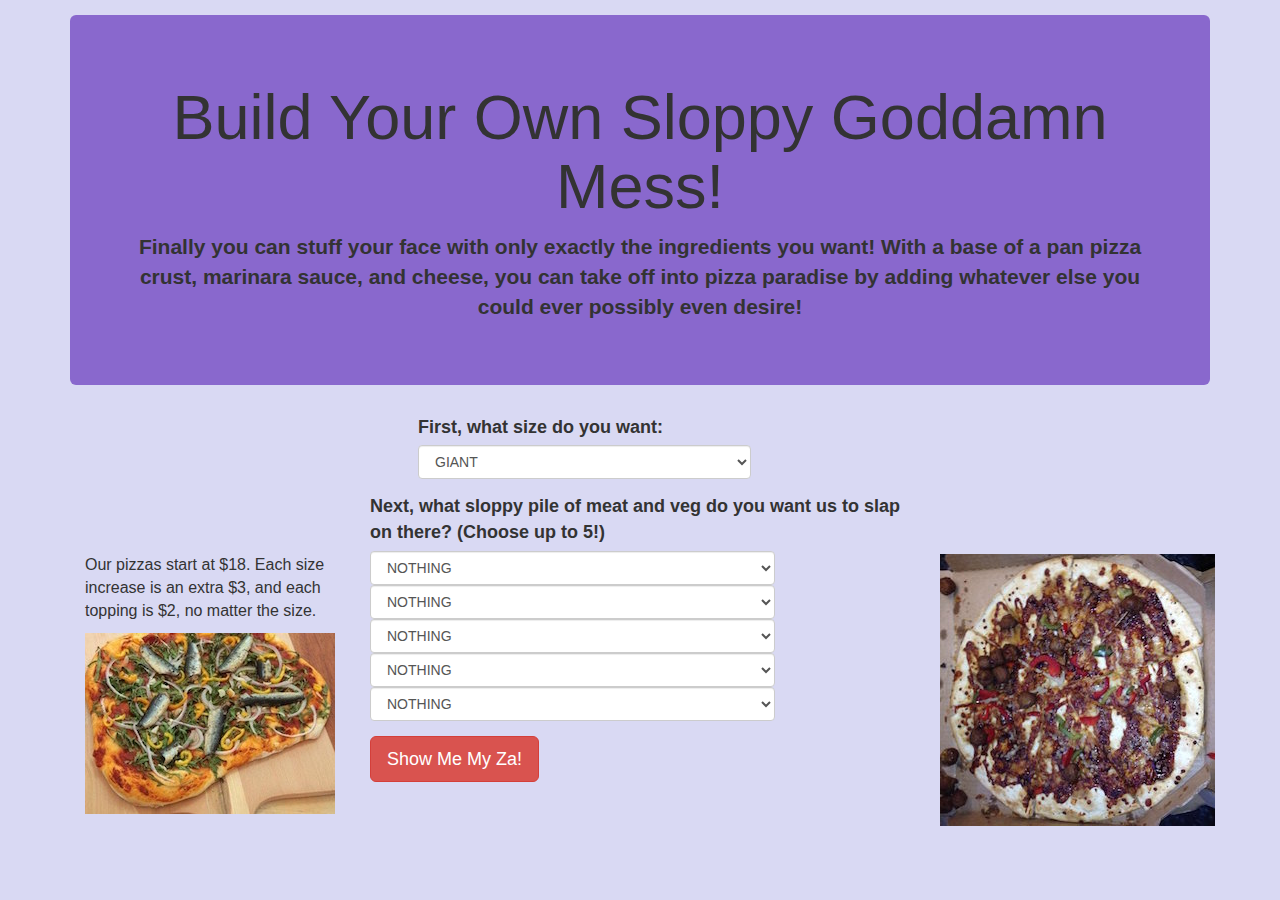
<file: index.html>
<!DOCTYPE html>
<html>
  <head>
    <meta charset="utf-8">
    <meta name="viewport" content="width=device-width">
    <title>Build Your Own PizzMoTron!</title>
    <link rel="stylesheet" href="css/bootstrap.min.css">
    <link rel="stylesheet" href="https://maxcdn.bootstrapcdn.com/font-awesome/4.5.0/css/font-awesome.min.css">
    <link rel="stylesheet" href="css/styles.css">
    <script src="https://ajax.googleapis.com/ajax/libs/jquery/2.2.0/jquery.min.js"></script>
    <script src="js/bootstrap.min.js"></script>
    <script src="js/scripts.js"></script>
  </head>
  <body>
    <div class="container">
      <div class="jumbotron">
        <h1>Build Your Own Sloppy Goddamn Mess!</h1>
        <p>Finally you can stuff your face with only exactly the ingredients you want! With a base of a pan pizza crust, marinara sauce, and cheese, you can take off into pizza paradise by adding whatever else you could ever possibly even desire!</p>
      </div>
<!-- /Heading-->

    <div class ="container-fluid"> <!-- Input Container -->
<!-- Form Size -->
      <form>
        <div class="form-group sizeSelect">
          <label>First, what size do you want:</label>
            <select class="form-control" id="sizePick">
              <option>GIANT</option>
              <option>BEASTLY</option>
              <option>REALLY KIND OF ABSURD</option>
            </select>
        </div>
      </form>
    </div>

<!-- Form Toppings -->
    <div class="container-fluid">
      <div class="row">
        <div class="col-sm-3 menu">
          <p>
            Our pizzas start at $18. Each size increase is an extra $3, and each topping is $2, no matter the size.
          </p>
          <img src="fishpizza.jpg" id="right">
        </div>
        <div class="col-sm-6">
          <form>
            <div class="form-group toppingsCheckbox">
              <label>Next, what sloppy pile of meat and veg do you want us to slap on there? (Choose up to 5!)</label><br>
                <select class="form-control topping" id="toppingsPick1">
                  <br><option>NOTHING</option>
                  <br><option>BISON</option>
                  <br><option>A WHOLE LOT OF GARLIC</option>
                  <br><option>HABENERO</option>
                  <br><option>STILTON</option>
                  <br><option>REALLY STINKY ONIONS</option>
                  <br><option>CARP</option>
                  <br><option>NATTO</option>
                  <br><option>MANANA PEPPERS</option>
                  <br><option>PINEAPPLE</option>
                  <br><option>BACONBACONBACON</option>
                  <br><option>I DUNNO SOME GREEN STUFF...WHATEVER</option>
                  <br><option>MOOSE</option>
                </select>
                <select class="form-control topping" id="toppingsPick2">
                  <br><option>NOTHING</option>
                  <br><option >BISON</option>
                  <br><option>A WHOLE LOT OF GARLIC</option>
                  <br><option>HABENERO</option>
                  <br><option>STILTON</option>
                  <br><option>REALLY STINKY ONIONS</option>
                  <br><option>CARP</option>
                  <br><option>NATTO</option>
                  <br><option>MANANA PEPPERS</option>
                  <br><option>PINEAPPLE</option>
                  <br><option>BACONBACONBACON</option>
                  <br><option>I DUNNO SOME GREEN STUFF...WHATEVER</option>
                  <br><option>MOOSE</option>
                </select>
                <select class="form-control topping" id="toppingsPick3">
                  <br><option>NOTHING</option>
                  <br><option>BISON</option>
                  <br><option>A WHOLE LOT OF GARLIC</option>
                  <br><option>HABENERO</option>
                  <br><option>STILTON</option>
                  <br><option>REALLY STINKY ONIONS</option>
                  <br><option>CARP</option>
                  <br><option>NATTO</option>
                  <br><option>MANANA PEPPERS</option>
                  <br><option>PINEAPPLE</option>
                  <br><option>BACONBACONBACON</option>
                  <br><option>I DUNNO SOME GREEN STUFF...WHATEVER</option>
                  <br><option>MOOSE</option>
                </select>
                <select class="form-control topping" id="toppingsPick4">
                  <br><option>NOTHING</option>
                  <br><option>BISON</option>
                  <br><option>A WHOLE LOT OF GARLIC</option>
                  <br><option>HABENERO</option>
                  <br><option>STILTON</option>
                  <br><option>REALLY STINKY ONIONS</option>
                  <br><option>CARP</option>
                  <br><option>NATTO</option>
                  <br><option>MANANA PEPPERS</option>
                  <br><option>PINEAPPLE</option>
                  <br><option>BACONBACONBACON</option>
                  <br><option>I DUNNO SOME GREEN STUFF...WHATEVER</option>
                  <br><option>MOOSE</option>
                </select>
                <select class="form-control topping" id="toppingsPick5">
                  <br><option>NOTHING</option>
                  <br><option>BISON</option>
                  <br><option>A WHOLE LOT OF GARLIC</option>
                  <br><option>HABENERO</option>
                  <br><option>STILTON</option>
                  <br><option>REALLY STINKY ONIONS</option>
                  <br><option>CARP</option>
                  <br><option>NATTO</option>
                  <br><option>MANANA PEPPERS</option>
                  <br><option>PINEAPPLE</option>
                  <br><option>BACONBACONBACON</option>
                  <br><option>I DUNNO SOME GREEN STUFF...WHATEVER</option>
                  <br><option>MOOSE</option>
                </select>
            </div>
            <button class="btn btn-danger btn-lg" type="submit" id="buyPizza">Show Me My Za!</button>
          </form>
        </div>
        <div class="col-sm-3 pizImage">
          <img src="grosspizza.jpg" id="left">
        </div>
      </div>
    </div>  <!-- /Input Container -->

    <div>  <!-- Output Container -->
      <p>
        <ul id="pizzaOutput"></ul>
      </p>
      <p>
        <ul id="timeOutput"></ul>
      </p>
    </div>  <!-- /Output Container -->

  </body>
</html>
</file>
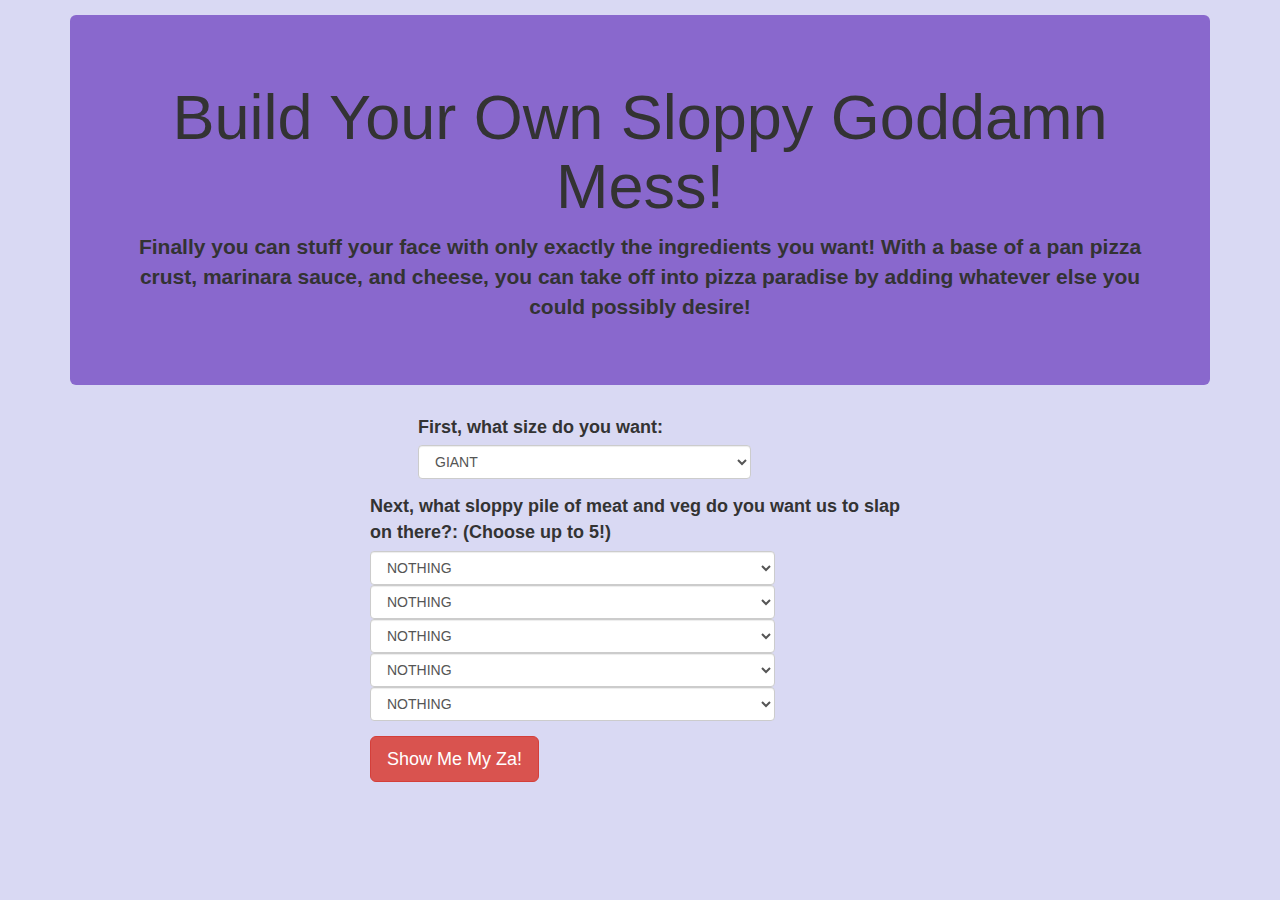
<file: indexselect.html>
<!DOCTYPE html>
<html>
  <head>
    <meta charset="utf-8">
    <meta name="viewport" content="width=device-width">
    <title>Build Your Own PizzMoTron!</title>
    <link rel="stylesheet" href="css/bootstrap.min.css">
    <link rel="stylesheet" href="https://maxcdn.bootstrapcdn.com/font-awesome/4.5.0/css/font-awesome.min.css">
    <link rel="stylesheet" href="css/styles.css">
    <script src="https://ajax.googleapis.com/ajax/libs/jquery/2.2.0/jquery.min.js"></script>
    <script src="js/bootstrap.min.js"></script>
    <script src="js/scripts.js"></script>
  </head>
  <body>
    <div class="container">
      <div class="jumbotron">
        <h1>Build Your Own Sloppy Goddamn Mess!</h1>
        <p>Finally you can stuff your face with only exactly the ingredients you want! With a base of a pan pizza crust, marinara sauce, and cheese, you can take off into pizza paradise by adding whatever else you could possibly desire!</p>
      </div>
<!-- /Heading-->

    <div class ="container-fluid"> <!-- Input Container -->
<!-- Form Size -->
      <form>
        <div class="form-group sizeSelect">
          <label>First, what size do you want:</label>
            <select class="form-control" id="sizePick">
              <option>GIANT</option>
              <option>BEASTLY</option>
              <option>REALLY KIND OF ABSURD</option>
            </select>
        </div>
      </form>
    </div>

<!-- Form Toppings -->
    <div class="container-fluid">
      <div class="row">
        <div class="col-sm-6 col-sm-offset-3">
          <form>
            <div class="form-group toppingsCheckbox">
              <label>Next, what sloppy pile of meat and veg do you want us to slap on there?: (Choose up to 5!)</label><br>
                <select class="form-control topping" id="toppingsPick1">
                  <br><option>NOTHING</option>
                  <br><option>BISON</option>
                  <br><option>A WHOLE LOT OF GARLIC</option>
                  <br><option>HABENERO</option>
                  <br><option>STILTON</option>
                  <br><option>REALLY STINKY ONIONS</option>
                  <br><option>CARP</option>
                  <br><option>NATTO</option>
                  <br><option>MANANA PEPPERS</option>
                  <br><option>PINEAPPLE</option>
                  <br><option>BACONBACONBACON</option>
                  <br><option>I DUNNO SOME GREEN STUFF...WHATEVER</option>
                  <br><option>MOOSE</option>
                </select>
                <select class="form-control topping" id="toppingsPick2">
                  <br><option>NOTHING</option>
                  <br><option >BISON</option>
                  <br><option>A WHOLE LOT OF GARLIC</option>
                  <br><option>HABENERO</option>
                  <br><option>STILTON</option>
                  <br><option>REALLY STINKY ONIONS</option>
                  <br><option>CARP</option>
                  <br><option>NATTO</option>
                  <br><option>MANANA PEPPERS</option>
                  <br><option>PINEAPPLE</option>
                  <br><option>BACONBACONBACON</option>
                  <br><option>I DUNNO SOME GREEN STUFF...WHATEVER</option>
                  <br><option>MOOSE</option>
                </select>
                <select class="form-control topping" id="toppingsPick3">
                  <br><option>NOTHING</option>
                  <br><option>BISON</option>
                  <br><option>A WHOLE LOT OF GARLIC</option>
                  <br><option>HABENERO</option>
                  <br><option>STILTON</option>
                  <br><option>REALLY STINKY ONIONS</option>
                  <br><option>CARP</option>
                  <br><option>NATTO</option>
                  <br><option>MANANA PEPPERS</option>
                  <br><option>PINEAPPLE</option>
                  <br><option>BACONBACONBACON</option>
                  <br><option>I DUNNO SOME GREEN STUFF...WHATEVER</option>
                  <br><option>MOOSE</option>
                </select>
                <select class="form-control topping" id="toppingsPick4">
                  <br><option>NOTHING</option>
                  <br><option>BISON</option>
                  <br><option>A WHOLE LOT OF GARLIC</option>
                  <br><option>HABENERO</option>
                  <br><option>STILTON</option>
                  <br><option>REALLY STINKY ONIONS</option>
                  <br><option>CARP</option>
                  <br><option>NATTO</option>
                  <br><option>MANANA PEPPERS</option>
                  <br><option>PINEAPPLE</option>
                  <br><option>BACONBACONBACON</option>
                  <br><option>I DUNNO SOME GREEN STUFF...WHATEVER</option>
                  <br><option>MOOSE</option>
                </select>
                <select class="form-control topping" id="toppingsPick5">
                  <br><option>NOTHING</option>
                  <br><option>BISON</option>
                  <br><option>A WHOLE LOT OF GARLIC</option>
                  <br><option>HABENERO</option>
                  <br><option>STILTON</option>
                  <br><option>REALLY STINKY ONIONS</option>
                  <br><option>CARP</option>
                  <br><option>NATTO</option>
                  <br><option>MANANA PEPPERS</option>
                  <br><option>PINEAPPLE</option>
                  <br><option>BACONBACONBACON</option>
                  <br><option>I DUNNO SOME GREEN STUFF...WHATEVER</option>
                  <br><option>MOOSE</option>
                </select>
            </div>
            <button class="btn btn-danger btn-lg" type="submit" id="buyPizza">Show Me My Za!</button>
          </form>
        </div>
      </div>
    </div>  <!-- /Input Container -->

    <div>  <!-- Output Container -->
      <p>
        <ul id="pizzaOutput"></ul>
      </p>
    </div>  <!-- /Output Container -->

  </body>
</html>
</file>
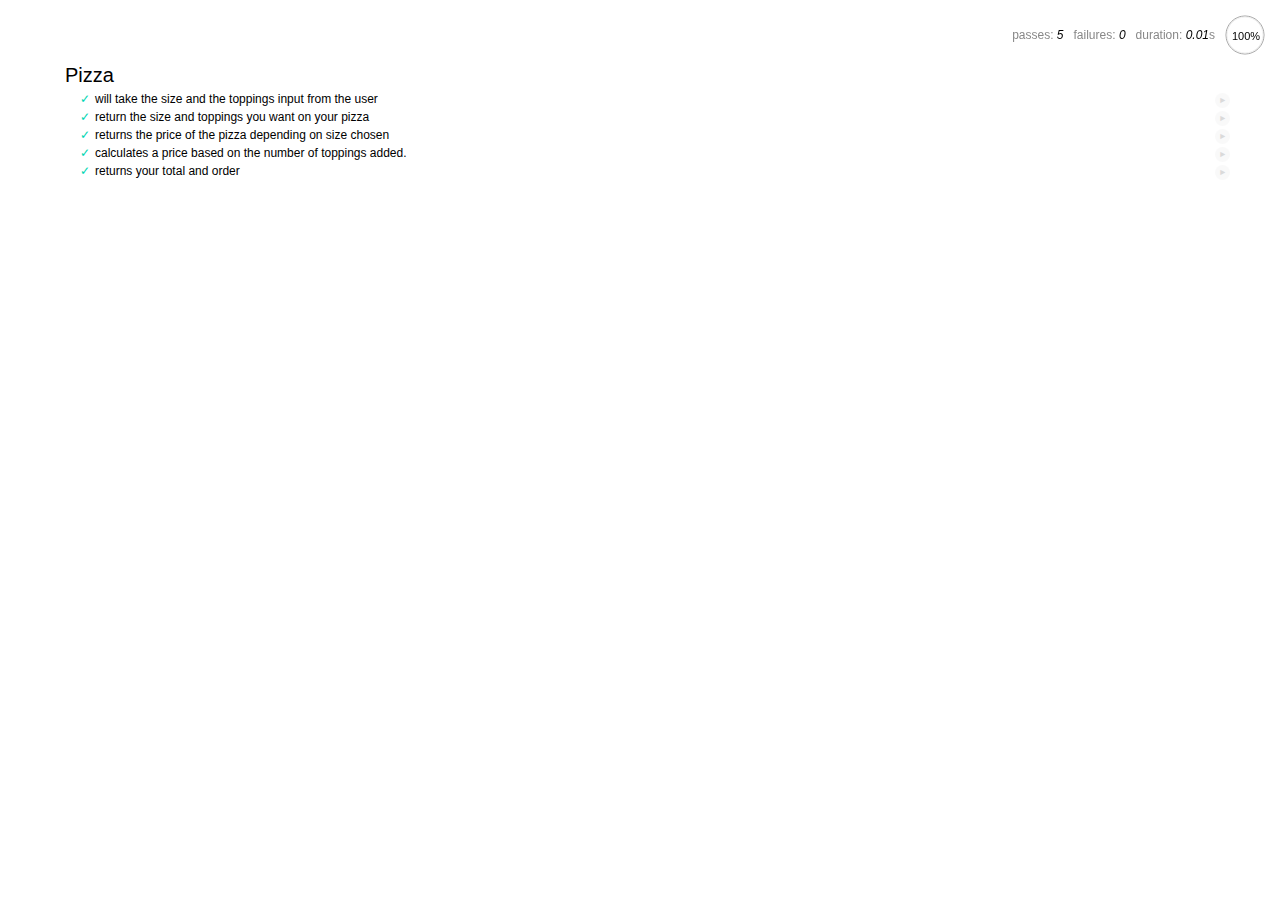
<file: spec/spec-runner.html>
<html>
<head>
  <title>Mocha spec runner</title>
  <link rel="stylesheet" href="mocha.css">
</head>
<body>
  <div id="mocha"></div>
  <script src="https://ajax.googleapis.com/ajax/libs/jquery/2.2.0/jquery.min.js"></script>
  <script src="../js/scripts.js"></script>
  <script src="mocha.js"></script>
  <script src="chai.js"></script>
  <script>mocha.setup('bdd');</script>
  <script src="specs.js"></script>
  <script>
    expect = chai.expect;
    mocha.checkLeaks();
    mocha.globals(['jQuery']);
    mocha.run();
  </script>
</body>
</html>
</file>
<file: css/styles.css>
body {
background-color: #D9D9F3;
}
.sizeSelect {
  width: 60%;
  padding-left: 30%;
}
.topping {
  width: 75%
}
ul {
  list-style-type: none !important;
  font-size: 22px;
  font-family: monospace;
}
.jumbotron {
  text-align: center;
  background-color: #8968CD;
  margin-top: 15px;
}
.jumbotron p {
  font-weight: bold;
}
#buyPizza {
  margin-bottom: 25px;
}
label {
  font-size: 18px;
}
.menu {
  font-size: 16px;
  padding-top: 60px;
}
.pizImage {
  padding-top: 60px;
}
</file>
<file: spec/mocha.css>
@charset "utf-8";

body {
  margin:0;
}

#mocha {
  font: 20px/1.5 "Helvetica Neue", Helvetica, Arial, sans-serif;
  margin: 60px 50px;
}

#mocha ul,
#mocha li {
  margin: 0;
  padding: 0;
}

#mocha ul {
  list-style: none;
}

#mocha h1,
#mocha h2 {
  margin: 0;
}

#mocha h1 {
  margin-top: 15px;
  font-size: 1em;
  font-weight: 200;
}

#mocha h1 a {
  text-decoration: none;
  color: inherit;
}

#mocha h1 a:hover {
  text-decoration: underline;
}

#mocha .suite .suite h1 {
  margin-top: 0;
  font-size: .8em;
}

#mocha .hidden {
  display: none;
}

#mocha h2 {
  font-size: 12px;
  font-weight: normal;
  cursor: pointer;
}

#mocha .suite {
  margin-left: 15px;
}

#mocha .test {
  margin-left: 15px;
  overflow: hidden;
}

#mocha .test.pending:hover h2::after {
  content: '(pending)';
  font-family: arial, sans-serif;
}

#mocha .test.pass.medium .duration {
  background: #c09853;
}

#mocha .test.pass.slow .duration {
  background: #b94a48;
}

#mocha .test.pass::before {
  content: '✓';
  font-size: 12px;
  display: block;
  float: left;
  margin-right: 5px;
  color: #00d6b2;
}

#mocha .test.pass .duration {
  font-size: 9px;
  margin-left: 5px;
  padding: 2px 5px;
  color: #fff;
  -webkit-box-shadow: inset 0 1px 1px rgba(0,0,0,.2);
  -moz-box-shadow: inset 0 1px 1px rgba(0,0,0,.2);
  box-shadow: inset 0 1px 1px rgba(0,0,0,.2);
  -webkit-border-radius: 5px;
  -moz-border-radius: 5px;
  -ms-border-radius: 5px;
  -o-border-radius: 5px;
  border-radius: 5px;
}

#mocha .test.pass.fast .duration {
  display: none;
}

#mocha .test.pending {
  color: #0b97c4;
}

#mocha .test.pending::before {
  content: '◦';
  color: #0b97c4;
}

#mocha .test.fail {
  color: #c00;
}

#mocha .test.fail pre {
  color: black;
}

#mocha .test.fail::before {
  content: '✖';
  font-size: 12px;
  display: block;
  float: left;
  margin-right: 5px;
  color: #c00;
}

#mocha .test pre.error {
  color: #c00;
  max-height: 300px;
  overflow: auto;
}

#mocha .test .html-error {
  overflow: auto;
  color: black;
  line-height: 1.5;
  display: block;
  float: left;
  clear: left;
  font: 12px/1.5 monaco, monospace;
  margin: 5px;
  padding: 15px;
  border: 1px solid #eee;
  max-width: 85%; /*(1)*/
  max-width: calc(100% - 42px); /*(2)*/
  max-height: 300px;
  word-wrap: break-word;
  border-bottom-color: #ddd;
  -webkit-border-radius: 3px;
  -webkit-box-shadow: 0 1px 3px #eee;
  -moz-border-radius: 3px;
  -moz-box-shadow: 0 1px 3px #eee;
  border-radius: 3px;
}

#mocha .test .html-error pre.error {
  border: none;
  -webkit-border-radius: none;
  -webkit-box-shadow: none;
  -moz-border-radius: none;
  -moz-box-shadow: none;
  padding: 0;
  margin: 0;
  margin-top: 18px;
  max-height: none;
}

/**
 * (1): approximate for browsers not supporting calc
 * (2): 42 = 2*15 + 2*10 + 2*1 (padding + margin + border)
 *      ^^ seriously
 */
#mocha .test pre {
  display: block;
  float: left;
  clear: left;
  font: 12px/1.5 monaco, monospace;
  margin: 5px;
  padding: 15px;
  border: 1px solid #eee;
  max-width: 85%; /*(1)*/
  max-width: calc(100% - 42px); /*(2)*/
  word-wrap: break-word;
  border-bottom-color: #ddd;
  -webkit-border-radius: 3px;
  -webkit-box-shadow: 0 1px 3px #eee;
  -moz-border-radius: 3px;
  -moz-box-shadow: 0 1px 3px #eee;
  border-radius: 3px;
}

#mocha .test h2 {
  position: relative;
}

#mocha .test a.replay {
  position: absolute;
  top: 3px;
  right: 0;
  text-decoration: none;
  vertical-align: middle;
  display: block;
  width: 15px;
  height: 15px;
  line-height: 15px;
  text-align: center;
  background: #eee;
  font-size: 15px;
  -moz-border-radius: 15px;
  border-radius: 15px;
  -webkit-transition: opacity 200ms;
  -moz-transition: opacity 200ms;
  transition: opacity 200ms;
  opacity: 0.3;
  color: #888;
}

#mocha .test:hover a.replay {
  opacity: 1;
}

#mocha-report.pass .test.fail {
  display: none;
}

#mocha-report.fail .test.pass {
  display: none;
}

#mocha-report.pending .test.pass,
#mocha-report.pending .test.fail {
  display: none;
}
#mocha-report.pending .test.pass.pending {
  display: block;
}

#mocha-error {
  color: #c00;
  font-size: 1.5em;
  font-weight: 100;
  letter-spacing: 1px;
}

#mocha-stats {
  position: fixed;
  top: 15px;
  right: 10px;
  font-size: 12px;
  margin: 0;
  color: #888;
  z-index: 1;
}

#mocha-stats .progress {
  float: right;
  padding-top: 0;
}

#mocha-stats em {
  color: black;
}

#mocha-stats a {
  text-decoration: none;
  color: inherit;
}

#mocha-stats a:hover {
  border-bottom: 1px solid #eee;
}

#mocha-stats li {
  display: inline-block;
  margin: 0 5px;
  list-style: none;
  padding-top: 11px;
}

#mocha-stats canvas {
  width: 40px;
  height: 40px;
}

#mocha code .comment { color: #ddd; }
#mocha code .init { color: #2f6fad; }
#mocha code .string { color: #5890ad; }
#mocha code .keyword { color: #8a6343; }
#mocha code .number { color: #2f6fad; }

@media screen and (max-device-width: 480px) {
  #mocha {
    margin: 60px 0px;
  }

  #mocha #stats {
    position: absolute;
  }
}
</file>
